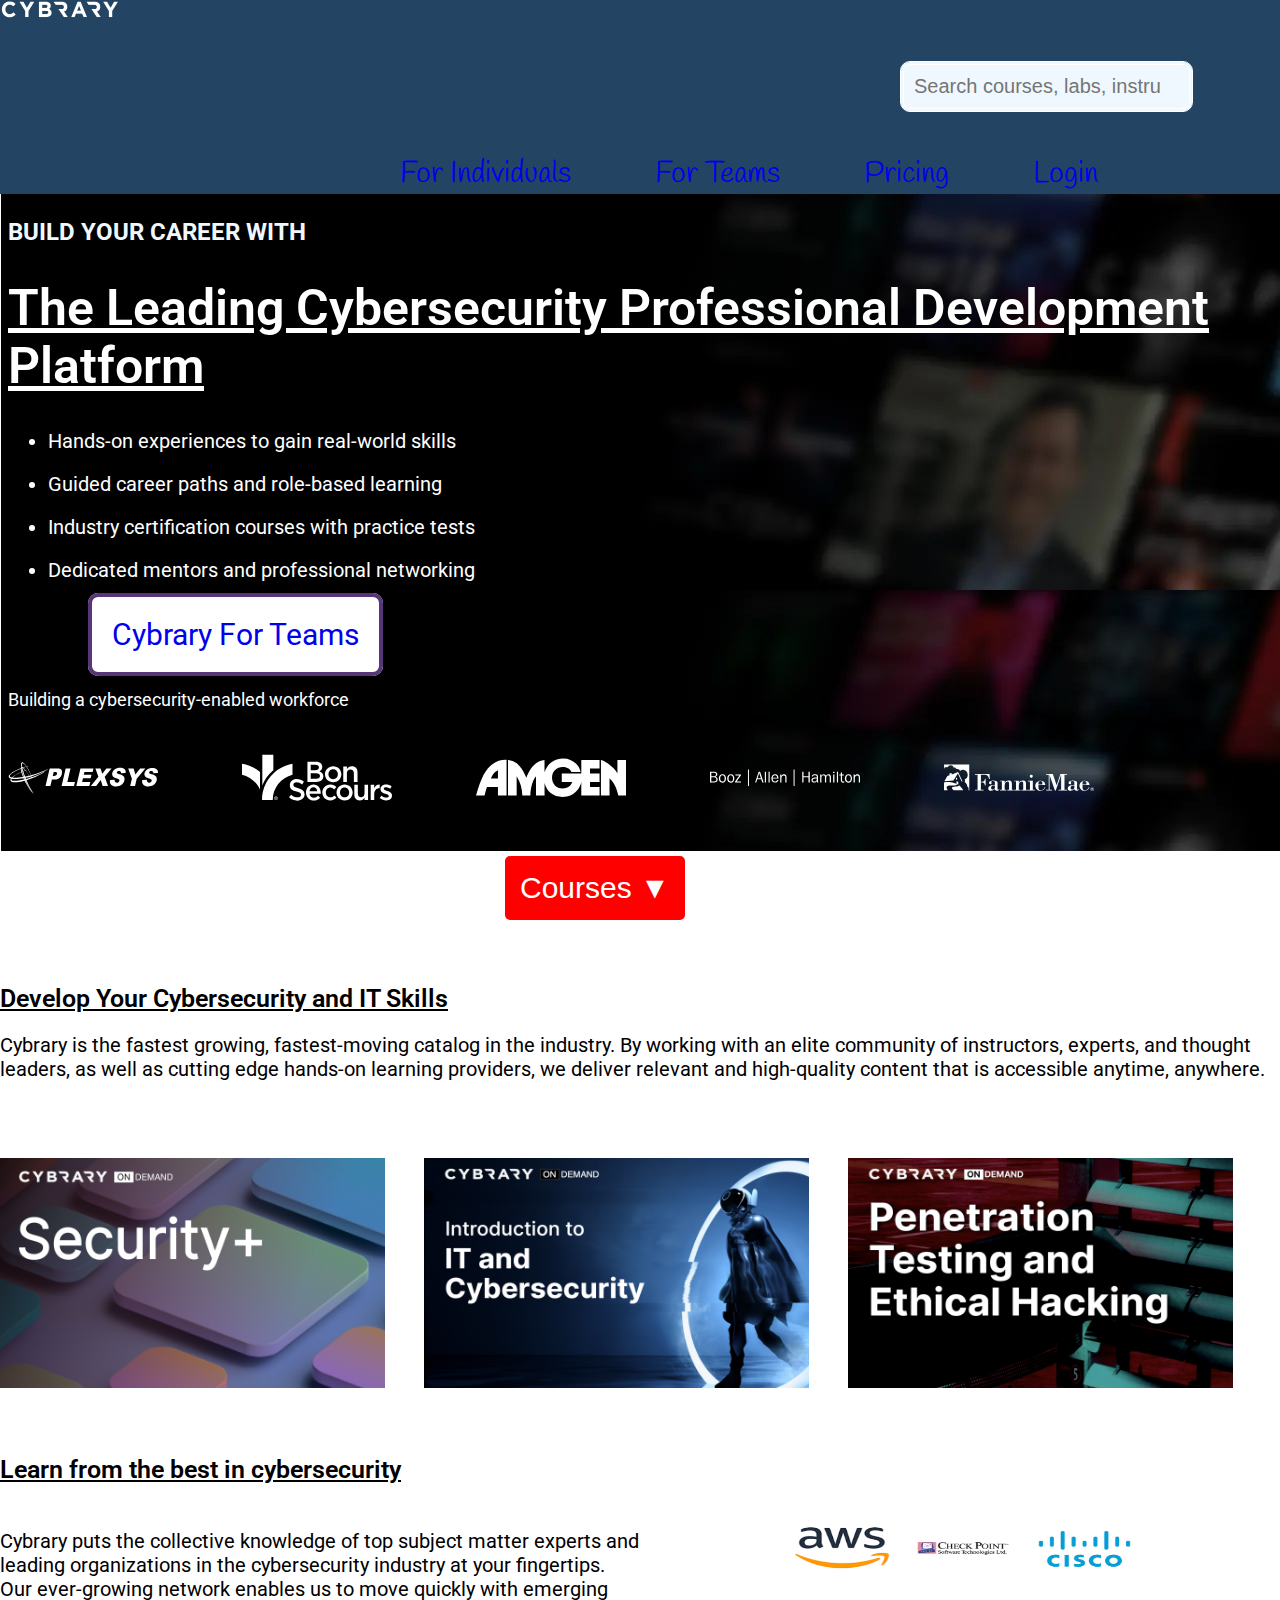
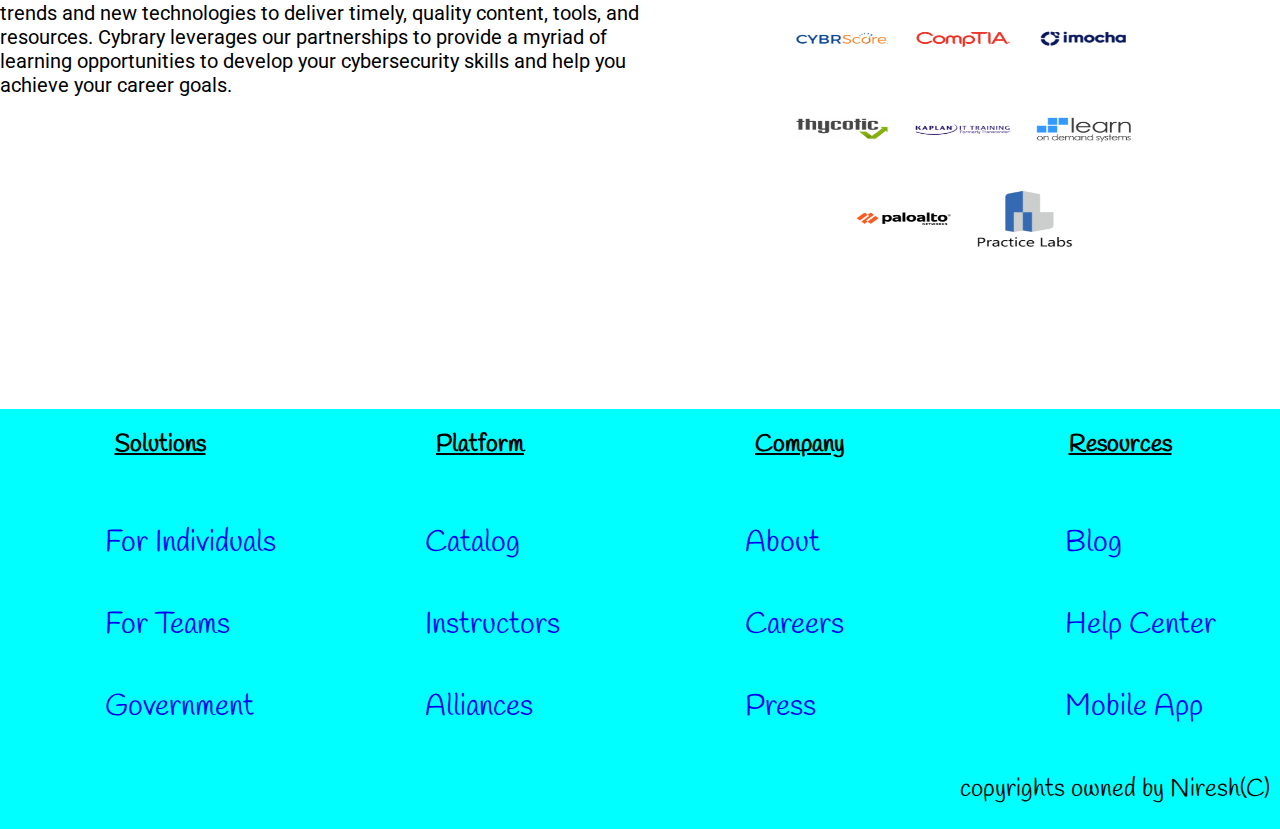
<file: index.html>
<!DOCTYPE >
<html>
    <head>
        <title>Free Cybersecurity Training</title>
        <link href="https://fonts.googleapis.com/css2?family=Roboto&display=swap" rel="stylesheet">
        <link href="https://fonts.googleapis.com/css2?family=Handlee&display=swap" rel="stylesheet">
            <link rel="stylesheet" type="text/css" href="style.css">    
        
      </head>
    <body>
      <section class="header">
       <img src="cybrary_tag.png" alt="image in cybrary" width="120"  height="19">
       <br><br><br>
        <input style="padding:10px; margin-left: 900px; background-color:aliceblue;color:black" type="search" placeholder="Search courses, labs, instructors..." autocomplete="off">
        <br><br><br> <a style="margin-left: 400px;" href="forindividual.html">For Individuals</a>
        <a  style="margin-left: 80px;" href="forteams.html">For Teams</a>
        <a   style="margin-left: 80px;"href="https://www.cybrary.it/upgrade/?www=nav">Pricing</a>
        <a   style="margin-left: 80px;"href="login.html">Login</a>
      </section>
      
       <br>  <br>  <br>  <br>   <br>  <br>  <br>  <br> <br>  <br> 
       <h2 style="color:aliceblue">BUILD YOUR CAREER WITH</h2>
       <h1 style="font-size:50px; font-style:none;color:white;font-weight: 600;text-decoration:underline;">The Leading Cybersecurity Professional Development Platform</h1>
     
       <ul type="marker">
        <li style="font-size:20px;">Hands-on experiences to gain real-world skills</li><br>
        <li style="font-size:20px;">Guided career paths and role-based learning</li><br>
        <li style="font-size:20px;">Industry certification courses with practice tests</li><br>
        <li style="font-size:20px;">Dedicated mentors and professional networking</li><br>
       </ul>
    
    <a style="border:4px solid rgb(88, 52, 121);padding: 20px; margin-left: 80px; background-color: rgb(255, 255, 255);"  href="https://www.cybrary.it/business/">Cybrary For Teams</a>
    <br> <br>
    <p style="color: white; font-size: 18px;">Building a cybersecurity-enabled workforce</p>
    <img src="img1.svg" alt="image in cybrary" width="150"  height="100">
    <img style="margin-left: 80px;"src="img2.svg" alt="image in cybrary" width="150"  height="100">
    <img style="margin-left: 80px;"src="img3.svg" alt="image in cybrary" width="150"  height="100">
    <img style="margin-left: 80px;"src="img4.svg" alt="image in cybrary" width="150"  height="100">
    <img style="margin-left: 80px;"src="img5.svg" alt="image in cybrary" width="150"  height="100">
    <br><br>
    <section class="mid">
     <div class="dropdown">
    <button class="dropbtn">Courses &#x25bc</button>
  <div class="dropdown-content">
  <a href="https://www.cybrary.it/course/comptia-security-plus/">CompTIA Security+ (SY0-601)</a>
  <a href="https://www.cybrary.it/course/introduction-to-it-and-cybersecurity/">Introduction to IT & Cybersecurity/a>
  <a href="https://www.cybrary.it/course/ethical-hacking/">Penetration Testing and Ethical Hacking</a>
  </div>
</div>
<br><br><br>
<h2 style="font-size:25px; font-style:none;color:black;font-weight: 600;text-decoration:underline;"">Develop Your Cybersecurity and IT Skills</h2>
<p style="color:black; font-size:20px;">Cybrary is the fastest growing, fastest-moving catalog in the industry. 
  By working with an elite community of instructors, experts, and thought leaders, 
  as well as cutting edge hands-on learning providers, we deliver relevant and high-quality 
  content that is accessible anytime, anywhere.</p>
    
    <br><br><br>
    <div>
     <a href="https://www.cybrary.it/course/comptia-security-plus/"> <img src="img6.webp" alt="image in cybrary" width="385"  height="230"></a>
     <a href="https://www.cybrary.it/course/introduction-to-it-and-cybersecurity/"> <img style="margin-left: 35px;"src="img7.webp" alt="image in cybrary" width="385"  height="230"></a>
     <a href="https://www.cybrary.it/course/ethical-hacking/"> <img style="margin-left: 35px;"src="img8.webp" alt="image in cybrary" width="385"  height="230"></a>
    </div>
    <br><br>
    <p style="font-size:25px; font-style:none;color:black;font-weight: 600;text-decoration:underline;">Learn from the best in cybersecurity</p>
    <div style="width:50%;float:left;height:200px">
      <p style="color:black; font-size:20px;">Cybrary puts the collective knowledge of top subject matter
       experts and leading organizations in the cybersecurity
       industry at your fingertips. Our ever-growing network enables us to move quickly
        with emerging trends and new technologies
        to deliver timely, quality content, tools, and resources. Cybrary leverages 
        our partnerships to provide a myriad
       of learning opportunities to develop your cybersecurity skills and help you achieve your career goals.</p>
    </div>
    <div  style="width:20%;height:500px;position:relative;left:10%;bottom:200;">
       <img style="margin-left: 660px;"src="img9.png" alt="image in cybrary" width="350"  height="350">
    </div> 
   
    <section class="footer">
         <div class="div">
           <h2 style="text-align: center;text-decoration: underline;">Solutions</h2><br><br>
           <a style="margin-left: 105px;" href="forindividual.html" style="font-size: 20px;">For Individuals</a><br><br><br>
           <a style="margin-left: 105px;"  href="forteams.html">For Teams</a><br><br><br>
           <a style="margin-left: 105px;" href="https://www.cybrary.it/business/profile/government/">Government</a><br><br><br>
         </div>
         <div class="div">
           <h2 style="text-align: center;text-decoration: underline;">Platform</h2><br><br>
           <a style="margin-left: 105px;"href="https://www.cybrary.it/catalog/">Catalog</a><br><br><br>
           <a style="margin-left: 105px;"href="https://www.cybrary.it/instructors/">Instructors</a><br><br><br>
           <a style="margin-left: 105px;"href="https://www.cybrary.it/catalog/alliances/">Alliances</a>
         </div>
         <div class="div">
          <h2 style="text-align: center;text-decoration: underline;">Company</h2><br><br>
          <a style="margin-left: 105px;"href="https://www.cybrary.it/about/">About</a><br><br><br>
          <a style="margin-left: 105px;"href="https://www.cybrary.it/about/join-our-team/">Careers</a><br><br><br>
          <a style="margin-left: 105px;"href="https://www.cybrary.it/info/press/">Press</a>
         </div>
         <div class="div">
           <h2 style="text-align: center;text-decoration: underline;">Resources</h2><br><br>
           <a  style="margin-left: 105px;"href="https://www.cybrary.it/blog/">Blog</a><br><br><br>
           <a  style="margin-left: 105px;"href="https://help.cybrary.it/hc/en-us">Help Center</a><br><br><br>
           <a  style="margin-left: 105px;"href="https://www.cybrary.it/mobile-app/">Mobile App</a><br><br>
           <p style="color:black;margin-left:0px;font-size:25px;">copyrights owned by Niresh(C)</p>
         </div>
    </section>
  </section>
    </body>
</html>
</file>
<file: style.css>
body {
    background-image: url("cyber_back.png");
    background-attachment:fixed;
    background-size: auto;
    font-family: 'Roboto';
}
.header{
    background-color: rgb(35, 69, 99);
    margin:0;
    width:100%;
    position:absolute;
    left:0;
    top:0;
    font-family: 'Handlee', cursive;
}
.mid
{
    background-color:white;
    margin:0;
    width:100%;
    position:absolute;
    left:0;
    
}
a:link {

background-color:transparent;
text-decoration: none;
}

a:visited {
color:rgb(21, 129, 124);
background-color: transparent;
text-decoration: none;
}
a:hover {
color:black;
background-color: transparent;
text-decoration:underline;

}
h1,ul{
color:white;
}
input{
font-size: 20px;
border-style:double;
border-width:4px;
border-color:rgb(255, 255, 255) ;
border-radius: 10px;

}
a{
font-size: 30px;
border-radius: 10px;
}
.dropbtn {
background-color:red;
color: white;
padding: 15px;
font-size: 30px;
border: 5px solid white;
border-radius: 10px;
cursor:pointer;
margin-left:500px;
}

.dropdown {
position:relative;
display:inline-block;
}

.dropdown-content {
display: none;
position: absolute;
background-color:wheat;
min-width: 160px;
box-shadow: 0px 8px 16px 0px rgba(0,0,0,0.2);
z-index: 1;
left:50%;
transform:translateX(49%);
}

.dropdown-content a {
color: black;
padding: 12px 16px;
text-decoration:none;
display: block;
font-size:25px;
}

.dropdown-content a:hover {background-color:white}

.dropdown:hover .dropdown-content {
display: block;
}

.dropdown:hover .dropbtn {
background-color:blueviolet;
}
.footer{
    height:420px;
    width:100%;
    background-color: aqua;
    display: flex;
    margin:0;
    position:absolute;
    left:0;
    font-family: 'Handlee', cursive;
}
.div{
    height:100%;
    width:25%;
    
}
</file>
